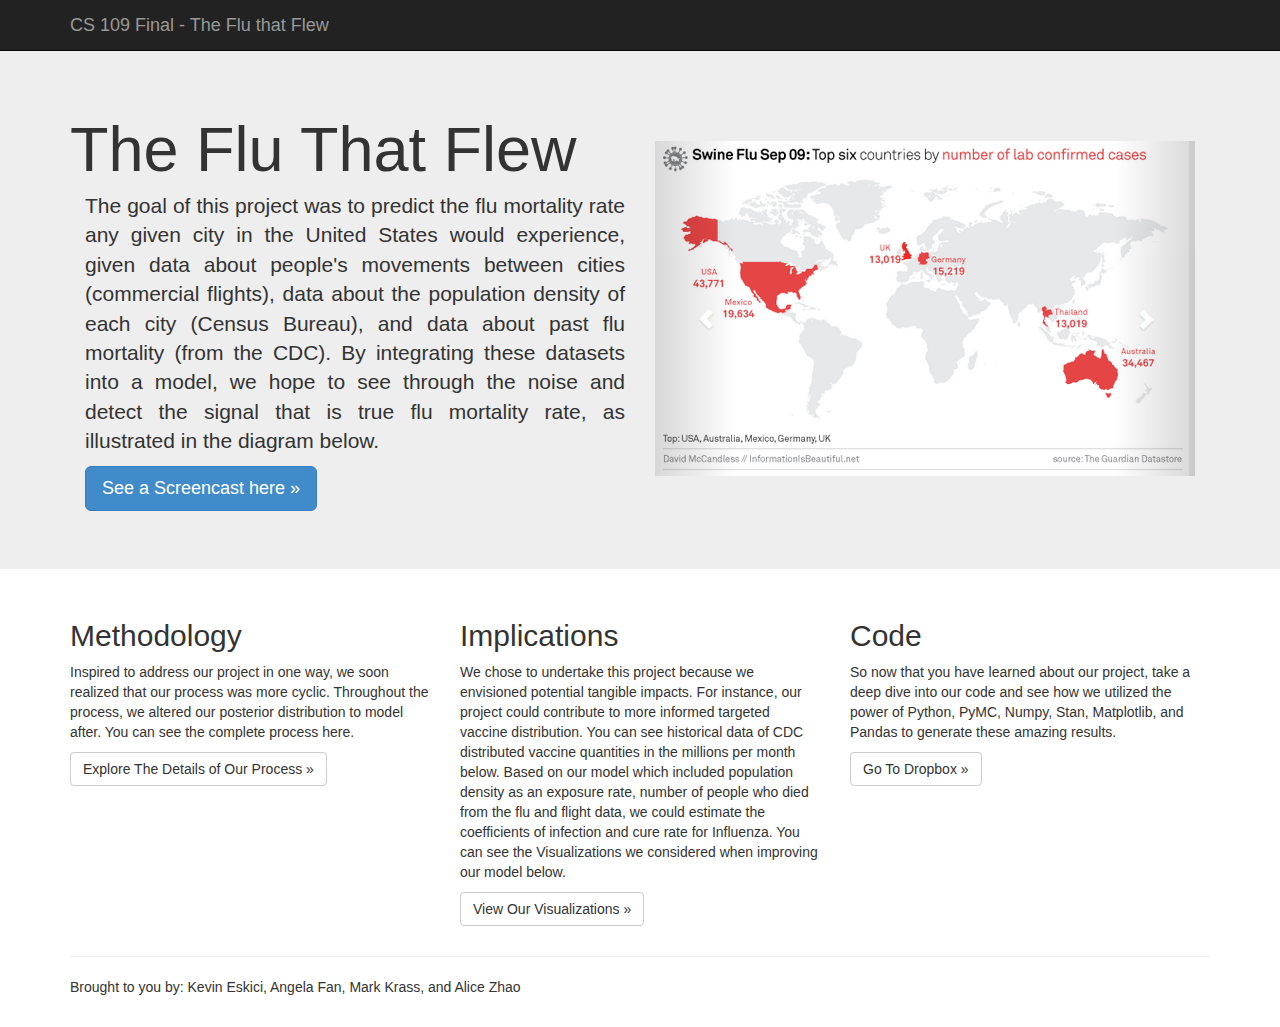
<file: index.html>
<!DOCTYPE html>
<html lang="en">
  <head>
    <meta charset="utf-8">
    <meta http-equiv="X-UA-Compatible" content="IE=edge">
    <meta name="viewport" content="width=device-width, initial-scale=1.0">
    <meta name="description" content="">
    <meta name="author" content="">

    <title>The Flu that Flew: A Final Project</title>

    <!-- Bootstrap core CSS -->
    <link href="css/bootstrap.css" rel="stylesheet">

    <!-- Custom styles for this template -->
    <link href="css/jumbotron.css" rel="stylesheet">

    <!-- HTML5 shim and Respond.js IE8 support of HTML5 elements and media queries -->
    <!--[if lt IE 9]>
      <script src="https://oss.maxcdn.com/libs/html5shiv/3.7.0/html5shiv.js"></script>
      <script src="https://oss.maxcdn.com/libs/respond.js/1.3.0/respond.min.js"></script>
    <![endif]-->
  </head>

  <body>

    <div class="navbar navbar-inverse navbar-fixed-top" role="navigation">
      <div class="container">
        <div class="navbar-header">
          <button type="button" class="navbar-toggle" data-toggle="collapse" data-target=".navbar-collapse">
            <span class="sr-only">Toggle navigation</span>
            <span class="icon-bar"></span>
            <span class="icon-bar"></span>
            <span class="icon-bar"></span>
          </button>
          <a class="navbar-brand" href="#">CS 109 Final - The Flu that Flew</a>
        </div>
      </div>
    </div>

    <!-- Main jumbotron for a primary marketing message or call to action -->
    <div class="jumbotron">
      <div class="container">
        <h1>The Flu That Flew</h1>
        <div class="col-md-6">
        <p id='main-description'>The goal of this project was to predict the flu mortality rate any given city in the United States would experience,
given data about people's movements between cities (commercial flights), data about the population density of each city (Census Bureau),
and data about past flu mortality (from the CDC). By integrating these datasets into a model, we hope to see through the noise and detect the signal that is true
flu mortality rate, as illustrated in the diagram below.</p>
        <p><a class="btn btn-primary btn-lg" role="button" href="http://www.youtube.com/watch?v=_eUDtxGzOMo&feature=youtu.be">See a Screencast here &raquo;</a></p>
    	</div>
    	<div class="col-md-6">
    		<div id="carousel-example-generic" class="carousel slide" data-ride="carousel">
			  <!-- Indicators -->
			  <ol class="carousel-indicators">
			    <li data-target="#carousel-example-generic" data-slide-to="0" class="active"></li>
			    <li data-target="#carousel-example-generic" data-slide-to="1"></li>
			    <li data-target="#carousel-example-generic" data-slide-to="2"></li>
			  </ol>

			  <!-- Wrapper for slides -->
			  <div class="carousel-inner">
			    <div class="item active">
			      <img src="pics/example1.png">
			    </div>
			    <div class="item">
			    	<img src="pics/example2.png">
			    </div>
			    <div class="item">
			    	<img src="pics/example3.png">
			    </div>	
		       </div>

			  <!-- Controls -->
			  <a class="left carousel-control" href="#carousel-example-generic" data-slide="prev">
			    <span class="glyphicon glyphicon-chevron-left"></span>
			  </a>
			  <a class="right carousel-control" href="#carousel-example-generic" data-slide="next">
			    <span class="glyphicon glyphicon-chevron-right"></span>
			  </a>
			</div>

    	</div>
      </div>
    </div>

    <div class="container">
      <!-- Example row of columns -->
      <div class="row">
        <div class="col-md-4">
          <h2>Methodology</h2>
          <p>Inspired to address our project in one way, we soon realized that our process was more cyclic. Throughout the process, we altered our posterior distribution to model after. You can see the complete process here.</p>
          <p><a class="btn btn-default" href="methodology.html" role="button">Explore The Details of Our Process &raquo;</a></p>
        </div>
        <div class="col-md-4">
          <h2>Implications</h2>
          <p>We chose to undertake this project because we envisioned potential tangible impacts. For instance, our project could
contribute to more informed targeted vaccine distribution. You can see historical data of CDC distributed vaccine
quantities in the millions per month below. Based on our model which included population density as an exposure rate, number of people who died from the flu and flight data, we could estimate the coefficients of infection and cure rate for Influenza. You can see the Visualizations we considered when improving our model below.</p>
          <p><a class="btn btn-default" href="gallery.html" role="button">View Our Visualizations &raquo;</a></p>
       </div>
        <div class="col-md-4">
          <h2>Code</h2>
          <p>So now that you have learned about our project, take a deep dive into our code and see how we utilized the power of Python, PyMC, Numpy, Stan, Matplotlib, and Pandas to generate these amazing results. </p>
          <p><a class="btn btn-default" href="https://www.dropbox.com/sh/j2b72odf38f5h4u/wcQTzCf6xJ" role="button">Go To Dropbox &raquo;</a></p>
        </div>
      </div>

      <hr>

      <footer>
        <p>Brought to you by: Kevin Eskici, Angela Fan, Mark Krass, and Alice Zhao </p>
      </footer>
    </div> <!-- /container -->


    <!-- Bootstrap core JavaScript
    ================================================== -->
    <!-- Placed at the end of the document so the pages load faster -->
    <script src="https://code.jquery.com/jquery-1.10.2.min.js"></script>
    <script src="js/bootstrap.js"></script>
  </body>
</html>
</file>
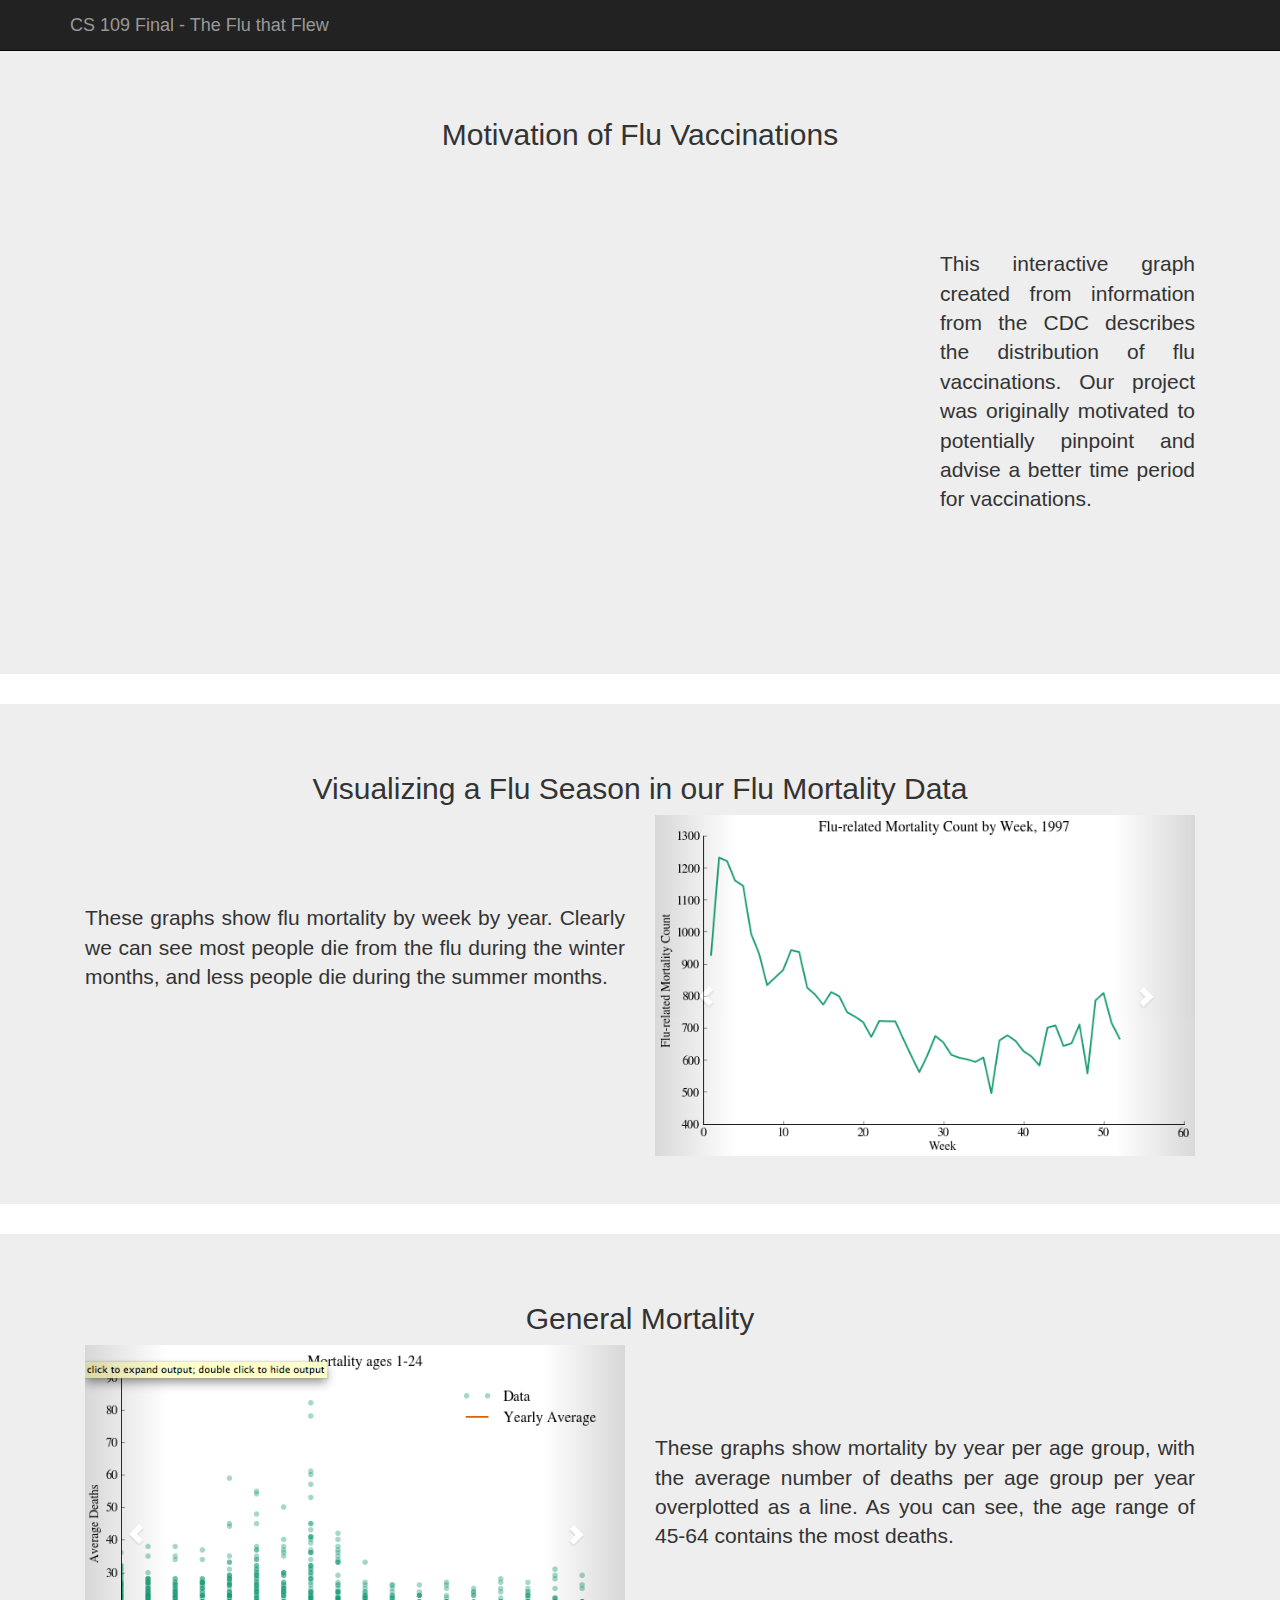
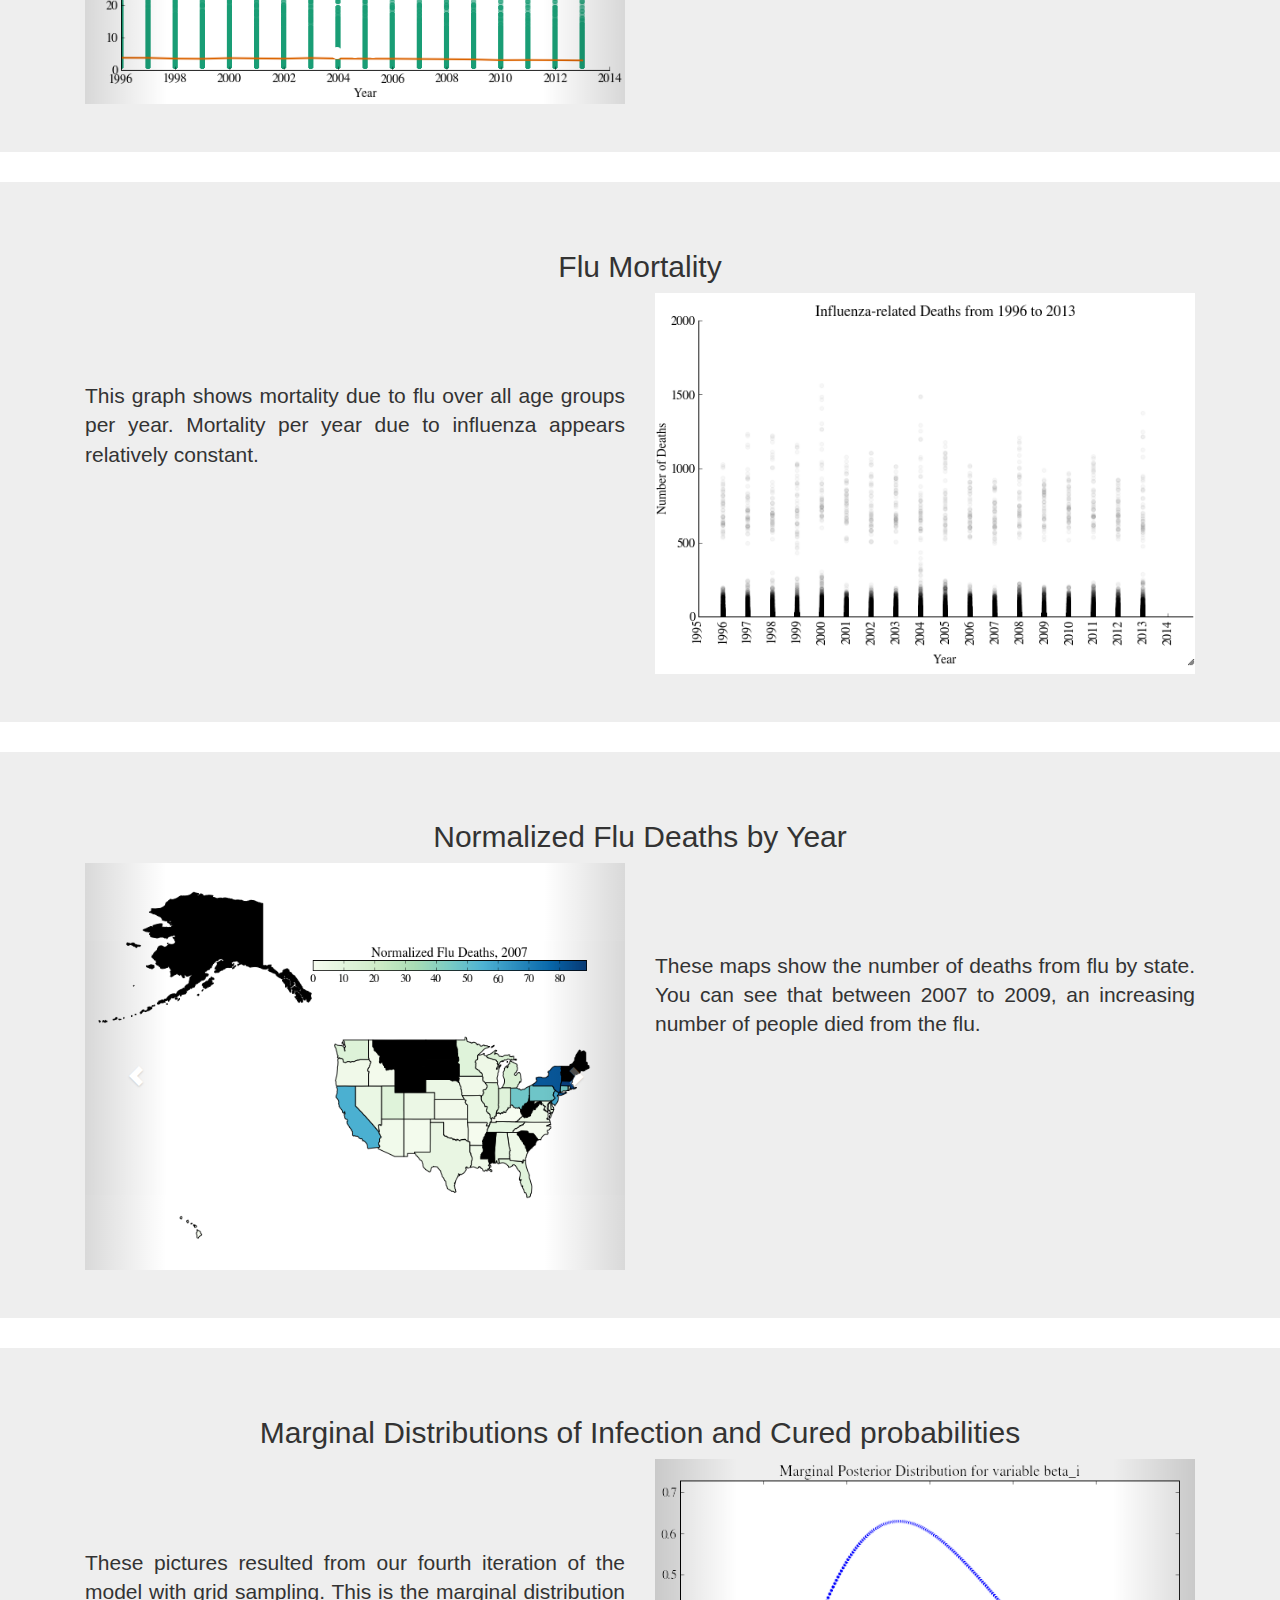
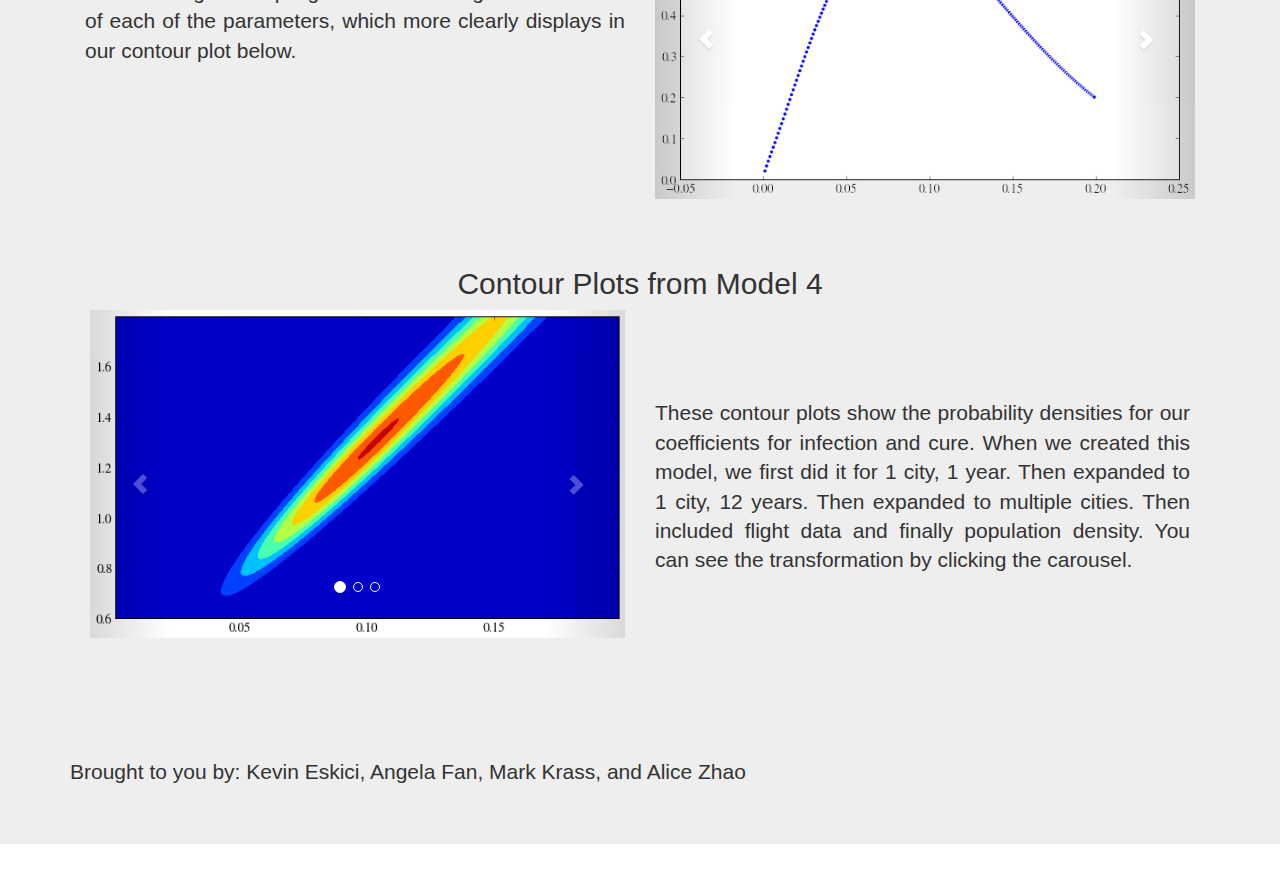
<file: gallery.html>
<!DOCTYPE html>
<html lang="en">
  <head>
    <meta charset="utf-8">
    <meta http-equiv="X-UA-Compatible" content="IE=edge">
    <meta name="viewport" content="width=device-width, initial-scale=1.0">
    <meta name="description" content="">
    <meta name="author" content="">

    <title>The Flu that Flew: A Final Project</title>

    <!-- Bootstrap core CSS -->
    <link href="css/bootstrap.css" rel="stylesheet">

    <!-- Custom styles for this template -->
    <link href="css/jumbotron.css" rel="stylesheet">

    <!-- HTML5 shim and Respond.js IE8 support of HTML5 elements and media queries -->
    <!--[if lt IE 9]>
      <script src="https://oss.maxcdn.com/libs/html5shiv/3.7.0/html5shiv.js"></script>
      <script src="https://oss.maxcdn.com/libs/respond.js/1.3.0/respond.min.js"></script>
    <![endif]-->
  </head>

  <body>

    <div class="navbar navbar-inverse navbar-fixed-top" role="navigation">
      <div class="container">
        <div class="navbar-header">
          <button type="button" class="navbar-toggle" data-toggle="collapse" data-target=".navbar-collapse">
            <span class="sr-only">Toggle navigation</span>
            <span class="icon-bar"></span>
            <span class="icon-bar"></span>
            <span class="icon-bar"></span>
          </button>
          <a class="navbar-brand" href="index.html">CS 109 Final - The Flu that Flew</a>
        </div>
      </div>
    </div>

    <!-- Main jumbotron for a primary marketing message or call to action -->
    <div class="jumbotron">
      <div class="container">
        <h2 class="text-center">Motivation of Flu Vaccinations</h2>

      <div class="col-md-9">
        <iframe width="100%" height="450" src="http://jsfiddle.net/f67eE/8/embedded/result/" allowfullscreen="allowfullscreen" frameborder="0"></iframe>

        </div>

              <div class="col-md-3">
        <p id='main-description'><br><br><br>This interactive graph created from information from the CDC describes the distribution of flu vaccinations. Our project was originally motivated to potentially pinpoint and advise a better time period for vaccinations.</p>
      </div>
      </div>
    </div>

    <div class="jumbotron">
      <div class="container">
        <h2 class="text-center">Visualizing a Flu Season in our Flu Mortality Data</h2>
        <div class="col-md-6">
        <p id='main-description'><br><br><br>These graphs show flu mortality by week by year. Clearly we can see most people die from the flu during the winter months, and less people die during the summer months.</p>
      </div>
      <div class="col-md-6">
        <div id="carousel-gallery" class="carousel slide" data-ride="carousel">
          <!-- Indicators -->
          <ol class="carousel-indicators">
            <li data-target="#carousel-gallery" data-slide-to="0" class="active"></li>
            <li data-target="#carousel-gallery" data-slide-to="1"></li>
            <li data-target="#carousel-gallery" data-slide-to="2"></li>
          </ol>

          <!-- Wrapper for slides -->
          <div class="carousel-inner">
            <div class="item active">
              <img src="pics/flu2.png">
            </div>
            <div class="item">
              <img src="pics/flu3.png">
            </div>
            <div class="item">
              <img src="pics/flu4.png">
            </div>  
             </div>

          <!-- Controls -->
          <a class="left carousel-control" href="#carousel-gallery" data-slide="prev">
            <span class="glyphicon glyphicon-chevron-left"></span>
          </a>
          <a class="right carousel-control" href="#carousel-gallery" data-slide="next">
            <span class="glyphicon glyphicon-chevron-right"></span>
          </a>
        </div>

      </div>
      </div>
    </div>
    <div class="jumbotron">
      <div class="container">
        <h2 class="text-center">General Mortality</h2>

      <div class="col-md-6">
        <div id="carousel-gallery-mortality" class="carousel slide" data-ride="carousel">
          <!-- Indicators -->
          <ol class="carousel-indicators">
            <li data-target="#carousel-gallery-mortality" data-slide-to="0" class="active"></li>
            <li data-target="#carousel-gallery-mortality" data-slide-to="1"></li>
            <li data-target="#carousel-gallery-mortality" data-slide-to="2"></li>
          </ol>

          <!-- Wrapper for slides -->
          <div class="carousel-inner">
            <div class="item active">
              <img src="pics/mortal1.png">
            </div>
            <div class="item">
              <img src="pics/mortal2.png">
            </div>
            <div class="item">
              <img src="pics/mortal3.png">
            </div>  
          </div>

          <!-- Controls -->
          <a class="left carousel-control" href="#carousel-gallery-mortality" data-slide="prev">
            <span class="glyphicon glyphicon-chevron-left"></span>
          </a>
          <a class="right carousel-control" href="#carousel-gallery-mortality" data-slide="next">
            <span class="glyphicon glyphicon-chevron-right"></span>
          </a>
        </div>

      </div>
              <div class="col-md-6">
        <p id='main-description'><br><br><br>These graphs show mortality by year per age group, with the average number of deaths per age group per year overplotted as a line. As you can see, the age range of 45-64 contains the most deaths.</p>
      </div>
      </div>
    </div>
    <div class="jumbotron">
      <div class="container">
        <h2 class="text-center">Flu Mortality</h2>


              <div class="col-md-6">
        <p id='main-description'><br><br><br>This graph shows mortality due to flu over all age groups per year. Mortality per year due to influenza appears relatively constant.</p>
      </div>
            <div class="col-md-6">
        <img width="100%" src="pics/pic1.png"/>
      </div>
      </div>
    </div>
      <div class="jumbotron">
      <div class="container">
        <h2 class="text-center">Normalized Flu Deaths by Year</h2>

      <div class="col-md-6">
        <div id="carousel-gallery-mortality" class="carousel slide" data-ride="carousel">
          <!-- Indicators -->
          <ol class="carousel-indicators">
            <li data-target="#carousel-gallery-mortality" data-slide-to="0" class="active"></li>
            <li data-target="#carousel-gallery-mortality" data-slide-to="1"></li>
            <li data-target="#carousel-gallery-mortality" data-slide-to="2"></li>
          </ol>

          <!-- Wrapper for slides -->
          <div class="carousel-inner">
            <div class="item active">
              <img src="pics/map12.png">
            </div>
            <div class="item">
              <img src="pics/map13.png">
            </div>
            <div class="item">
              <img src="pics/map14.png">
            </div>  
          </div>

          <!-- Controls -->
          <a class="left carousel-control" href="#carousel-gallery-mortality" data-slide="prev">
            <span class="glyphicon glyphicon-chevron-left"></span>
          </a>
          <a class="right carousel-control" href="#carousel-gallery-mortality" data-slide="next">
            <span class="glyphicon glyphicon-chevron-right"></span>
          </a>
        </div>

      </div>
              <div class="col-md-6">
        <p id='main-description'><br><br><br>These maps show the number of deaths from flu by state. You can see that between 2007 to 2009, an increasing number of people died from the flu.</p>
      </div>
      </div>
    </div>
     <div class="jumbotron">
      <div class="container">
        <h2 class="text-center">Marginal Distributions of Infection and Cured probabilities </h2>
        <div class="col-md-6">
        <p id='main-description'><br><br><br>These pictures resulted from our fourth iteration of the model with grid sampling. This is the marginal distribution of each of the parameters, which more clearly displays in our contour plot below.</p>
      </div>
      <div class="col-md-6">
        <div id="carousel-gallery" class="carousel slide" data-ride="carousel">
          <!-- Indicators -->
          <ol class="carousel-indicators">
            <li data-target="#carousel-gallery" data-slide-to="0" class="active"></li>
            <li data-target="#carousel-gallery" data-slide-to="1"></li>
            <li data-target="#carousel-gallery" data-slide-to="2"></li>
          </ol>

          <!-- Wrapper for slides -->
          <div class="carousel-inner">
            <div class="item active">
              <img src="pics/pmf1.png">
            </div>
            <div class="item">
              <img src="pics/pmf2.png">
            </div>
             </div>

          <!-- Controls -->
          <a class="left carousel-control" href="#carousel-gallery" data-slide="prev">
            <span class="glyphicon glyphicon-chevron-left"></span>
          </a>
          <a class="right carousel-control" href="#carousel-gallery" data-slide="next">
            <span class="glyphicon glyphicon-chevron-right"></span>
          </a>
        </div>

      </div>
    </div>
     <div class="jumbotron">
      <div class="container">
        <h2 class="text-center">Contour Plots from Model 4</h2>

      <div class="col-md-6">
        <div id="carousel-gallery-mortality" class="carousel slide" data-ride="carousel">
          <!-- Indicators -->
          <ol class="carousel-indicators">
            <li data-target="#carousel-gallery-mortality" data-slide-to="0" class="active"></li>
            <li data-target="#carousel-gallery-mortality" data-slide-to="1"></li>
            <li data-target="#carousel-gallery-mortality" data-slide-to="2"></li>
          </ol>

          <!-- Wrapper for slides -->
          <div class="carousel-inner">
            <div class="item active">
              <img src="pics/simplegrid0.png">
            </div>
            <div class="item">
              <img src="pics/simplegrid1.png">
            </div> 
          </div>

          <!-- Controls -->
          <a class="left carousel-control" href="#carousel-gallery-mortality" data-slide="prev">
            <span class="glyphicon glyphicon-chevron-left"></span>
          </a>
          <a class="right carousel-control" href="#carousel-gallery-mortality" data-slide="next">
            <span class="glyphicon glyphicon-chevron-right"></span>
          </a>
        </div>

      </div>
              <div class="col-md-6">
        <p id='main-description'><br><br><br>These contour plots show the probability densities for our coefficients for infection and cure. When we created this model, we first did it for 1 city, 1 year. Then expanded to 1 city, 12 years. Then expanded to multiple cities. Then included flight data and finally population density. You can see the transformation by clicking the carousel.</p>
      </div>
      </div>
    </div>
    <div class="container">
      <hr>

      <footer>
        <p>Brought to you by: Kevin Eskici, Angela Fan, Mark Krass, and Alice Zhao </p>
      </footer>
    </div> <!-- /container -->


    <!-- Bootstrap core JavaScript
    ================================================== -->
    <!-- Placed at the end of the document so the pages load faster -->
    <script src="https://code.jquery.com/jquery-1.10.2.min.js"></script>
    <script src="js/bootstrap.js"></script>
  </body>
</html>
</file>
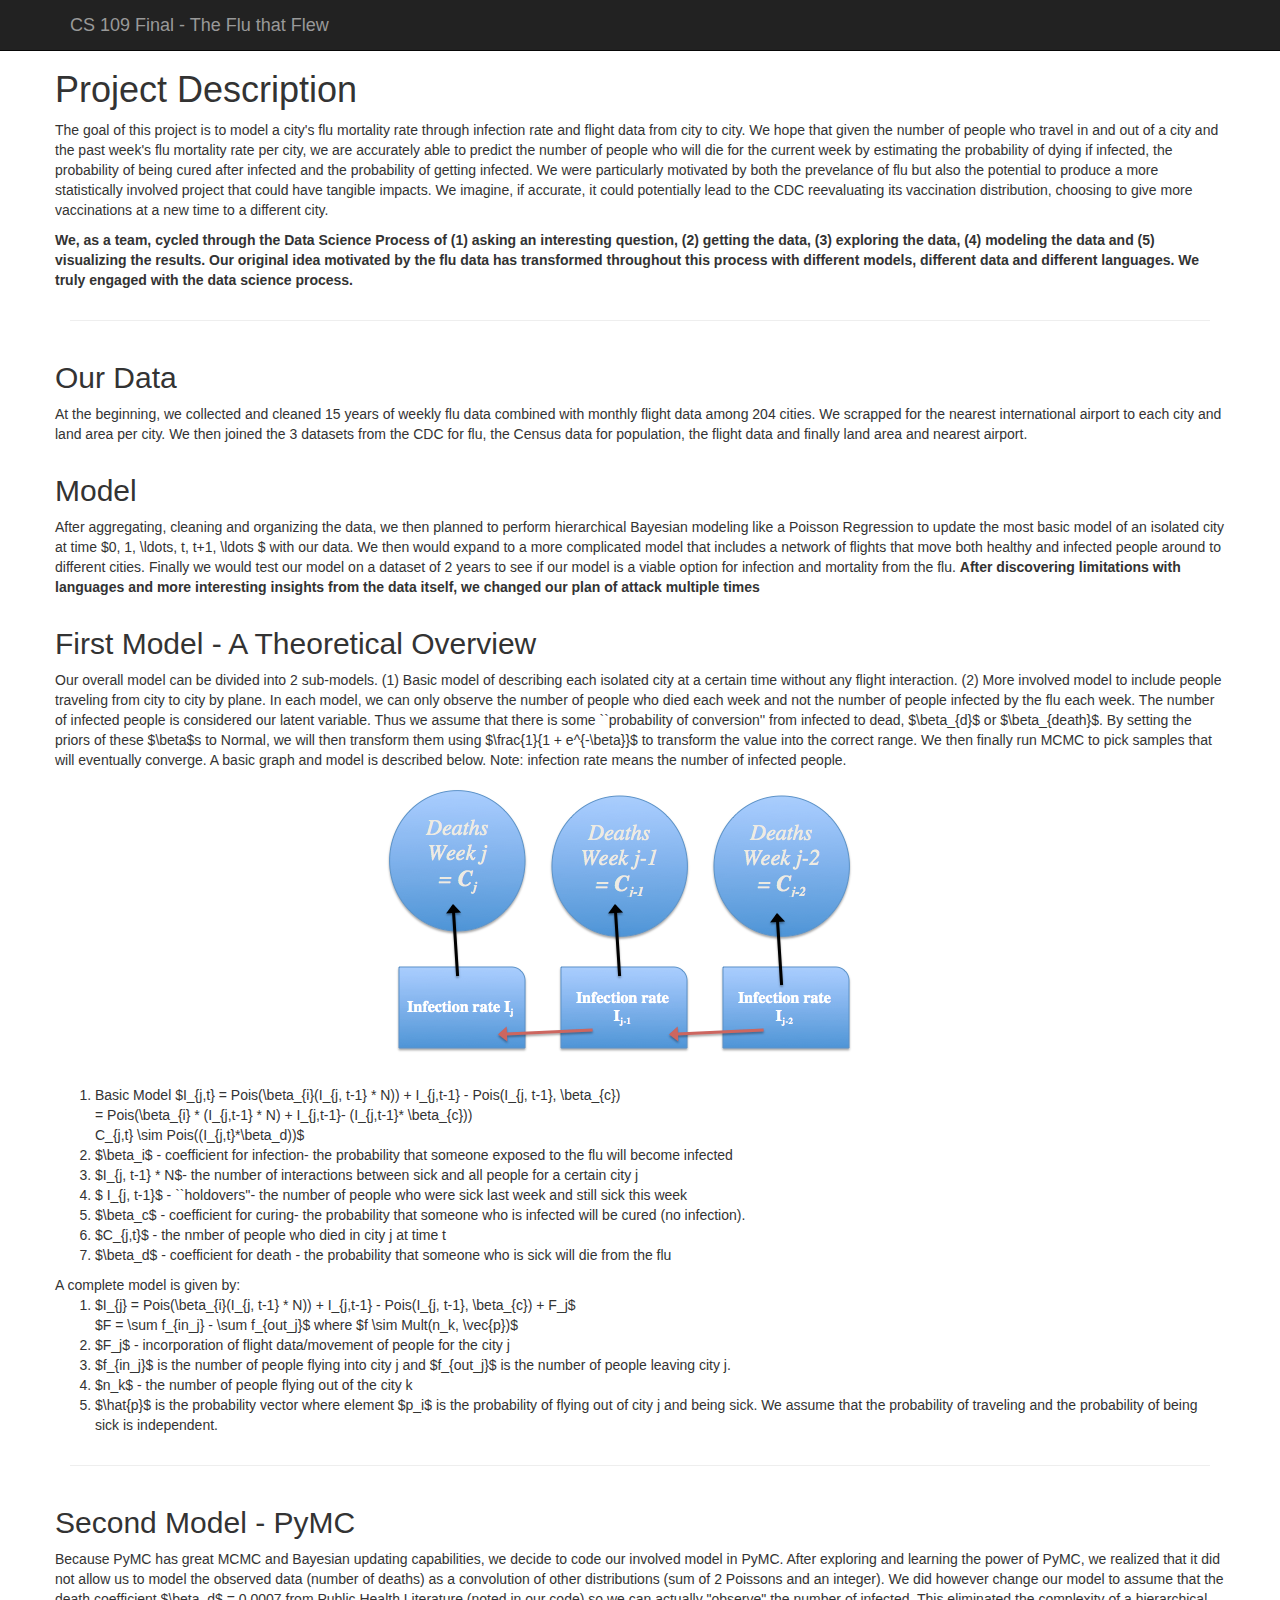
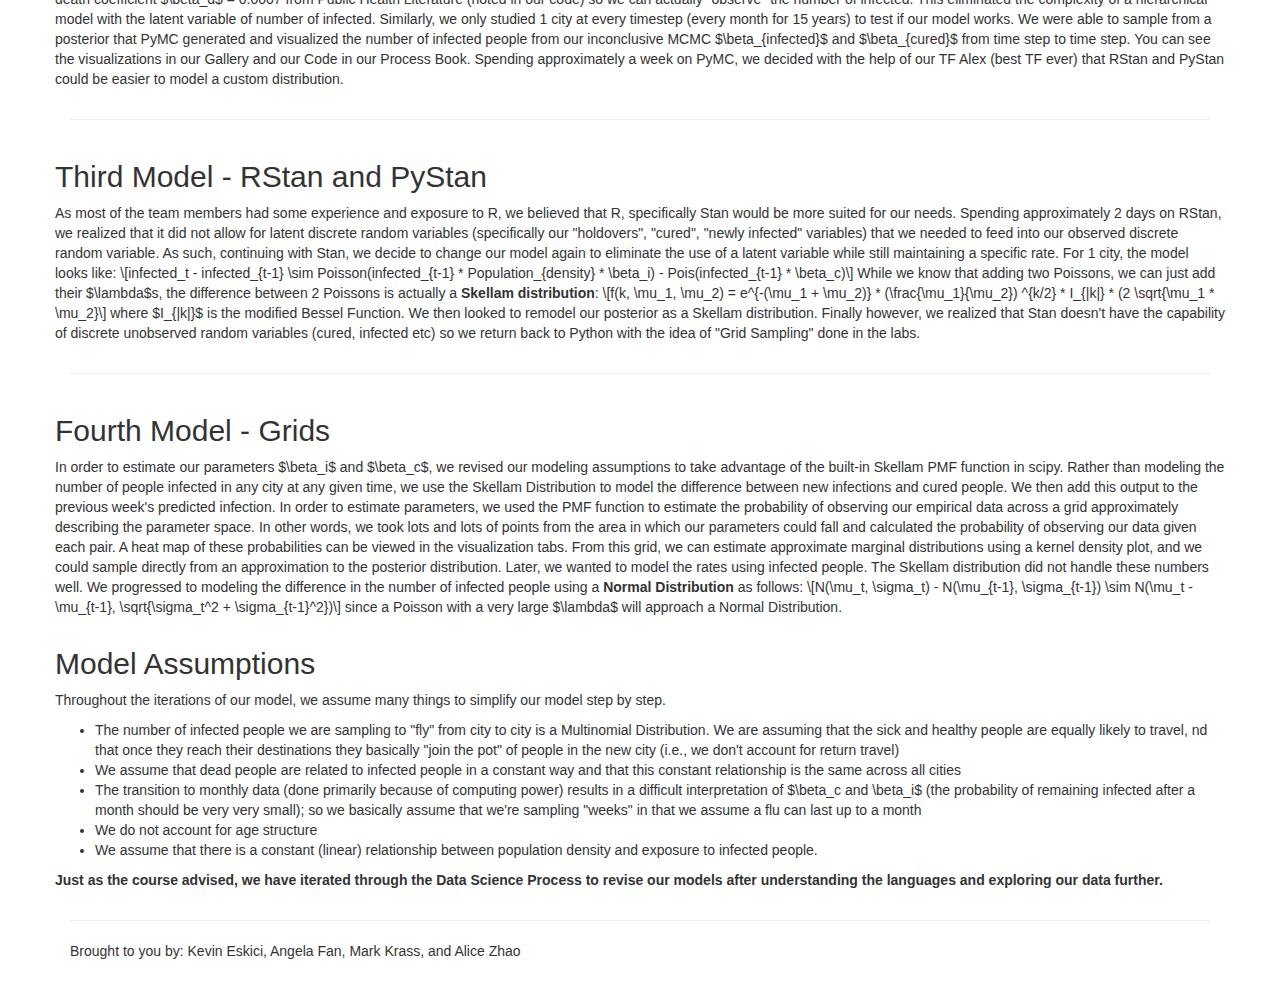
<file: methodology.html>
<!DOCTYPE html>
<html lang="en">
  <head>
    <meta charset="utf-8">
    <meta http-equiv="X-UA-Compatible" content="IE=edge">
    <meta name="viewport" content="width=device-width, initial-scale=1.0">
    <meta name="description" content="">
    <meta name="author" content="">

    <title>The Flu that Flew: A Final Project</title>

    <!-- Bootstrap core CSS -->
    <link href="css/bootstrap.css" rel="stylesheet">

    <!-- Custom styles for this template -->
    <link href="css/jumbotron.css" rel="stylesheet">
    <script type="text/x-mathjax-config">
MathJax.Hub.Config({
  tex2jax: {inlineMath: [['$','$'], ['\\(','\\)']]}
});
</script>
    <script type="text/javascript"
  src="https://c328740.ssl.cf1.rackcdn.com/mathjax/latest/MathJax.js?config=TeX-AMS-MML_HTMLorMML">
</script>

    <!-- HTML5 shim and Respond.js IE8 support of HTML5 elements and media queries -->
    <!--[if lt IE 9]>
      <script src="https://oss.maxcdn.com/libs/html5shiv/3.7.0/html5shiv.js"></script>
      <script src="https://oss.maxcdn.com/libs/respond.js/1.3.0/respond.min.js"></script>
    <![endif]-->
  </head>

  <body>

    <div class="navbar navbar-inverse navbar-fixed-top" role="navigation">
      <div class="container">
        <div class="navbar-header">
          <button type="button" class="navbar-toggle" data-toggle="collapse" data-target=".navbar-collapse">
            <span class="sr-only">Toggle navigation</span>
            <span class="icon-bar"></span>
            <span class="icon-bar"></span>
            <span class="icon-bar"></span>
          </button>
          <a class="navbar-brand" href="index.html">CS 109 Final - The Flu that Flew</a>
        </div>
      </div>
    </div>

    <div class="container">
      <!-- Example row of columns -->
      <div class="row">
          <h1>Project Description</h1>
          <p>The goal of this project is to model a city's flu mortality rate through
infection rate and flight data from city to city. We hope that given
the number of people who travel in and out of a city and the past
week's flu mortality rate per city, we are accurately able to predict
the number of people who will die for the current week by estimating
the probability of dying if infected, the probability of being cured
after infected and the probability of getting infected.
We were particularly motivated by both the prevelance of flu but also
the potential to produce a more statistically involved project that
could have tangible impacts. We imagine, if accurate, it could
potentially lead to the CDC reevaluating its vaccination distribution,
choosing to give more vaccinations at a new time to a different
city.</p>
	<p><b>We, as a team, cycled through the Data Science
    Process of (1) asking an interesting question, (2) getting the
    data, (3) exploring the data, (4) modeling the data and (5)
    visualizing the results. Our original idea motivated by the flu
    data has transformed throughout this process with different
    models, different data and different languages. We truly engaged
    with the data science process.</b></p>
      </div>
      <hr>
      <div class = "row">
      	<h2>Our Data</h2>

      	<p>At the beginning, we collected and cleaned 15 years of weekly flu data combined with monthly
flight data among 204 cities. We scrapped for the nearest
international airport to each city and land area per city. We then joined the 3 datasets from
the CDC for flu, the Census data for population, the flight data and
finally land area and nearest airport. </p>
      </div>

      <div class="row">
      	<h2>Model</h2>
      	<p>After aggregating, cleaning and organizing the data, we then planned
to perform hierarchical
Bayesian modeling like a Poisson Regression to update the most basic
model of an isolated city at time $0, 1, \ldots, t, t+1, \ldots $ with
our data. We
then would expand to a more complicated model that includes a network of
flights that move both healthy and infected people around to different
cities. Finally we would test our model on a
dataset of 2 years to see if our model is a viable
option for infection and mortality from the flu. <b>After
  discovering limitations with languages and more interesting insights
  from the data itself, we changed our plan of attack multiple times</b></p>
      </div>

      <div class="row">
      	<h2>First Model - A Theoretical Overview</h2>
      	<p>Our overall model can be divided into 2 sub-models. (1) Basic
model of describing each isolated city at a certain time without any
flight interaction. (2) More involved model to include people
traveling from city to city by plane.
In each model, we can only
observe the number of people who died each week and not the number of
people infected by the flu each week. The number of infected people is
considered our latent variable. Thus we assume that there is some
``probability of conversion'' from infected to dead, $\beta_{d}$ or
$\beta_{death}$. By setting the priors of these $\beta$s to Normal, we
will then transform them using $\frac{1}{1 + e^{-\beta}}$ to transform
  the value into the correct range. We then finally run MCMC to pick
  samples that will eventually converge. A basic graph and model is described below. Note: infection rate means the number of infected people. <br>
<div id="pic" > 
<img src="pics/Markov.png" style="background-repeat:no-repeat; margin-left: 28%">
</div>
  	<ol>
  		<li>Basic Model
$I_{j,t} = Pois(\beta_{i}(I_{j, t-1} * N)) + I_{j,t-1} - Pois(I_{j, t-1}, \beta_{c}) <br>
= Pois(\beta_{i} * (I_{j,t-1} * N) + I_{j,t-1}- (I_{j,t-1}* \beta_{c})) <br>
C_{j,t} \sim Pois((I_{j,t}*\beta_d))$</li>
		<li>$\beta_i$ - coefficient for infection- the probability that
  someone exposed to the flu will become infected</li>
<li> $I_{j, t-1} * N$- the number of interactions between sick and all
  people for a certain city j</li>
<li>$ I_{j, t-1}$ - ``holdovers''- the number of people who were sick
  last week and still sick this week</li>
<li> $\beta_c$ - coefficient for curing- the probability that someone
  who is infected will be cured (no infection). </li>
<li> $C_{j,t}$ - the nmber of people who died in city j at time t
<li> $\beta_d$ - coefficient for death - the probability that someone
  who is sick will die from the flu</li>
  	</ol>

A complete model is given by:
	<ol>
		<li>
$I_{j} = Pois(\beta_{i}(I_{j, t-1} * N)) + I_{j,t-1} - Pois(I_{j,
  t-1}, \beta_{c}) + F_j$ <br>
$F = \sum f_{in_j} - \sum f_{out_j}$ where $f \sim Mult(n_k, \vec{p})$</li>
		<li>$F_j$ - incorporation of flight
  data/movement of people for the city j</li>
  		<li>$f_{in_j}$ is the number of people flying into city j and $f_{out_j}$ is the number of people leaving city j.</li>
  		<li>$n_k$ - the number of people flying out of the city k</li>
  		<li>$\hat{p}$ is the probability vector where element $p_i$ is the
  probability of flying out of city j and being sick. We assume that
  the probability of traveling and the probability of being sick is
  independent. </li>
	</ol>



	</p>
      </div>

<hr>

      <div class="row">
      	<h2>Second Model - PyMC</h2>
      	<p>Because PyMC has great MCMC and Bayesian updating capabilities, we
decide to code our involved model in PyMC. After exploring and
learning the power of PyMC, we realized that it did not allow us to
model the observed data (number of deaths) as a convolution of other
distributions (sum of 2 Poissons and an integer). We did however
change our model to assume that the death coefficient $\beta_d$ =
0.0007 from Public Health Literature (noted in our code) so we can
actually "observe" the number of infected. This eliminated the
complexity of a hierarchical model with the latent variable of number
of infected. Similarly, we only studied 1 city at every timestep
(every month for 15 years) to test if our model works. We were able to
sample from a posterior that PyMC generated and visualized the number of infected people from our inconclusive MCMC 
$\beta_{infected}$ and $\beta_{cured}$ from time step to time
step. You can see the visualizations in our Gallery and our Code in
our Process Book. 
Spending approximately a week on PyMC, we decided with the help of our TF Alex
(best TF ever) that RStan and PyStan could be easier to model a custom
distribution. </p>
      </div>
<hr>

      <div class="row">
      	<h2>Third Model - RStan and PyStan</h2>
      	<p>As most of the team members had some experience and exposure to R, we
believed that R, specifically Stan would be more suited for our
needs. Spending approximately 2 days on RStan, we realized that it did
not allow for latent discrete random variables (specifically our
"holdovers", "cured", "newly infected" variables) that we needed to feed into our observed
discrete random variable. As such, continuing with Stan, we decide to
change our model again to eliminate the use of a latent variable while
still maintaining a specific rate. For 1 city, the model looks like: \[infected_t
- infected_{t-1} \sim Poisson(infected_{t-1} * Population_{density}
* \beta_i) - Pois(infected_{t-1} * \beta_c)\] While we know that
adding two Poissons, we can just add their $\lambda$s, the difference
between 2 Poissons is actually a <b>Skellam distribution</b>: \[f(k, \mu_1, \mu_2) = e^{-(\mu_1 + \mu_2)} * (\frac{\mu_1}{\mu_2}) ^{k/2} * I_{|k|} * (2 \sqrt{\mu_1 * \mu_2}\] where $I_{|k|}$ is the modified Bessel Function. We
then looked to remodel our posterior as a Skellam
distribution. Finally however, we realized that Stan doesn't have the
capability of discrete unobserved random variables (cured, infected
etc) so we return back to Python with the idea of "Grid Sampling"
done in the labs.</p>
      </div>
<hr>

      <div class="row">
      	<h2>Fourth Model - Grids</h2>
      	<p>In order to estimate our parameters $\beta_i$ and $\beta_c$, we
revised our modeling assumptions to take advantage of the built-in
Skellam PMF function in scipy. Rather than modeling the number of
people infected in any city at any given time, we use the Skellam
Distribution to model the difference between new infections and cured
people. We then add this output to the previous week's predicted infection.

In order to estimate parameters, we used the PMF function to estimate the probability of observing our empirical data across a grid approximately describing the parameter space. In other words, we took lots and lots of points from the area in which our parameters could fall and calculated the probability of observing our data given each pair. 

A heat map of these probabilities can be viewed in the visualization tabs. 

From this grid, we can estimate approximate marginal distributions
using a kernel density plot, and we could sample directly from an
approximation to the posterior distribution. 

Later, we wanted to model the rates using infected people. The Skellam distribution did not handle these numbers well. We progressed to modeling the difference in the number of infected people using a <b> Normal Distribution </b> as follows: \[N(\mu_t, \sigma_t) - N(\mu_{t-1}, \sigma_{t-1}) \sim N(\mu_t - \mu_{t-1}, \sqrt{\sigma_t^2 + \sigma_{t-1}^2})\] since a Poisson with a very large $\lambda$ will approach a Normal Distribution. 
 	</div>
 <div class="row">
      	<h2>Model Assumptions</h2>
      	<p> Throughout the iterations of our model, we assume many things to simplify our model step by step. 
      		<ul>
				<li>The number of infected people we are sampling to "fly" from city to city is a Multinomial Distribution. We are assuming that the sick and healthy people are equally likely to travel, nd that once they reach their destinations they basically "join the pot" of people in the new city (i.e., we don't account for return travel) 
				</li>
				<li>We assume that dead people are related to infected people in a constant way and that this constant relationship is the same across all cities</li>
				<li>The transition to monthly data (done primarily because of computing power) results in a difficult interpretation of $\beta_c and \beta_i$ (the probability of remaining infected after a month should be very very small); so we basically assume that we're sampling "weeks" in that we assume a flu can last up to a month </li>
				<li>We do not account for age structure</li>
				<li>We assume that there is a constant (linear) relationship between population density and exposure to infected people. 
				</ul>
<b>Just as the course advised, we have iterated through
  the Data Science Process to revise our models after understanding
  the languages and exploring our data further.</b></p>
      </div>
      <hr>

      <footer>
        <p>Brought to you by: Kevin Eskici, Angela Fan, Mark Krass, and Alice Zhao </p>
      </footer>
    </div> <!-- /container -->


    <!-- Bootstrap core JavaScript
    ================================================== -->
    <!-- Placed at the end of the document so the pages load faster -->
    <script src="https://code.jquery.com/jquery-1.10.2.min.js"></script>
    <script src="js/bootstrap.js"></script>
  </body>
</html>
</file>
<file: css/jumbotron.css>
/* Move down content because we have a fixed navbar that is 50px tall */
body {
  padding-top: 50px;
  padding-bottom: 20px;
}
</file>
